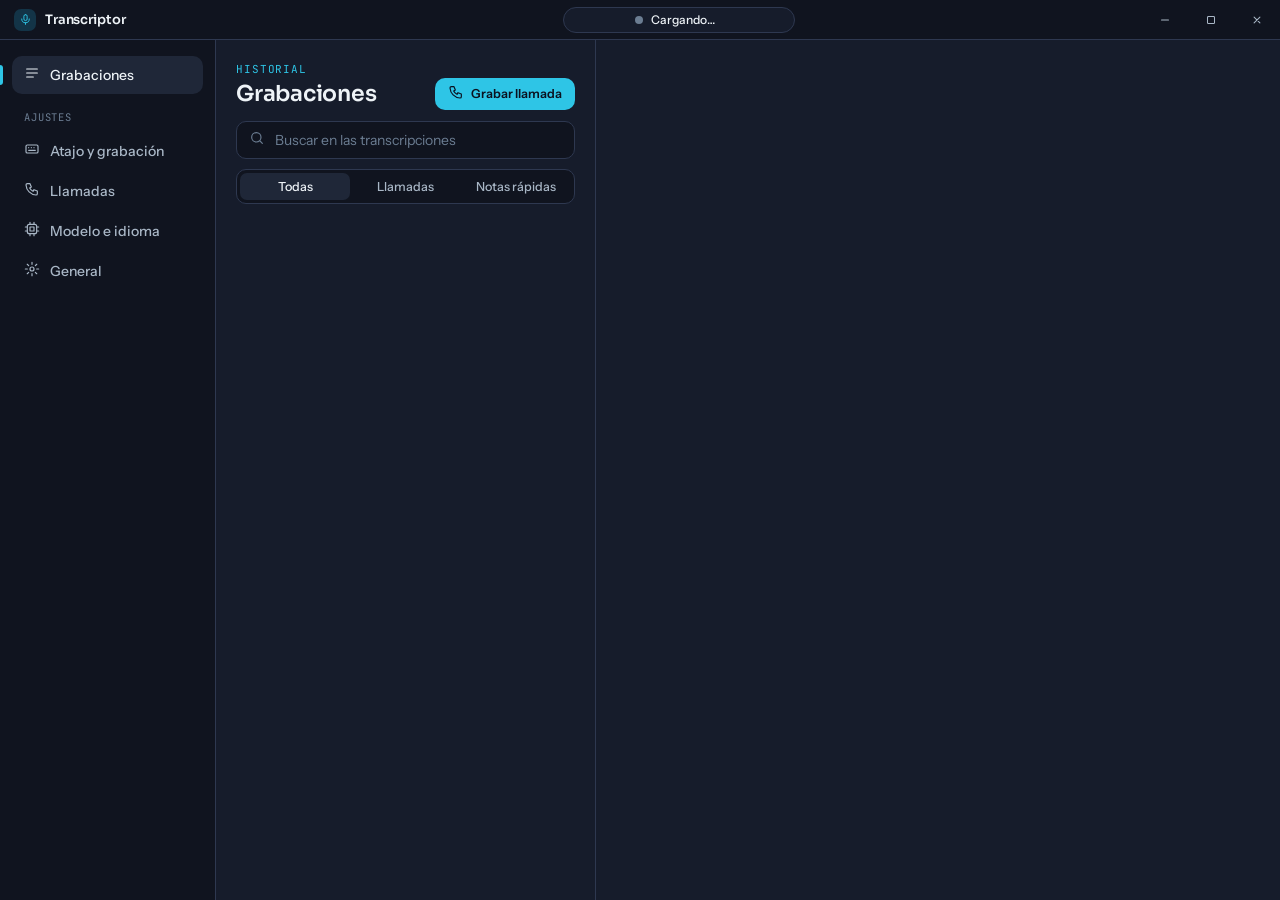
<file: calltx/ui/web/index.html>
<!doctype html>
<html lang="es">
<head>
  <meta charset="utf-8">
  <meta name="viewport" content="width=device-width, initial-scale=1">
  <title>Transcriptor</title>
  <link rel="stylesheet" href="tokens.css">
  <link rel="stylesheet" href="app.css">
</head>
<body>
<header class="titlebar" id="titlebar">
  <div class="tb-brand"><span class="mark" data-icon="mic"></span>Transcriptor</div>
  <div class="tb-mid"><div class="tb-status" aria-live="polite"><span class="dot" id="state-dot"></span><span id="state-text">Cargando…</span><span class="tb-timer" id="state-timer"></span><span class="tb-keys" id="state-keys"></span></div></div>
  <div class="tb-ctl">
    <button class="tb-btn" id="tb-min" aria-label="Minimizar" title="Minimizar"><svg class="i" viewBox="0 0 24 24" aria-hidden="true"><path d="M6 12h12"/></svg></button>
    <button class="tb-btn" id="tb-max" aria-label="Maximizar" title="Maximizar"><svg class="i" viewBox="0 0 24 24" aria-hidden="true"><rect x="6" y="6" width="12" height="12" rx="1.5"/></svg></button>
    <button class="tb-btn close" id="tb-close" aria-label="Cerrar" title="Cerrar"><svg class="i" viewBox="0 0 24 24" aria-hidden="true"><path d="M7 7l10 10M17 7 7 17"/></svg></button>
  </div>
</header>
<div class="app">
  <aside class="side" aria-label="Navegación">
    <button class="nav" data-view="recordings" aria-current="page"><span data-icon="list"></span>Grabaciones<span class="count" id="count"></span></button>
    <div class="group">Ajustes</div>
    <button class="nav" data-view="hotkey"><span data-icon="keyboard"></span>Atajo y grabación</button>
    <button class="nav" data-view="calls"><span data-icon="phone"></span>Llamadas</button>
    <button class="nav" data-view="model"><span data-icon="chip"></span>Modelo e idioma</button>
    <button class="nav" data-view="general"><span data-icon="gear"></span>General</button>
    <div class="upd-note" id="upd-note" hidden>
      <div class="upd-title" id="upd-note-title">Versión nueva disponible</div>
      <div class="upd-sub" id="upd-note-sub"></div>
      <button class="btn primary sm" id="upd-note-btn">Actualizar</button>
    </div>
  </aside>

  <!-- Grabaciones -->
  <main class="view on" id="view-recordings">
    <section class="list" aria-label="Lista de grabaciones">
      <div class="head">
        <div class="eyebrow">Historial</div>
        <div class="head-row"><h1>Grabaciones</h1>
          <button class="btn primary sm" id="call-btn" title="Graba tu micrófono y todo lo que suena en el equipo"><span data-icon="phone"></span><span id="call-btn-text">Grabar llamada</span></button></div>
        <label class="search"><span data-icon="search"></span><span class="sr">Buscar</span>
          <input id="q" type="search" placeholder="Buscar en las transcripciones" autocomplete="off"></label>
        <div class="seg" role="group" aria-label="Filtrar">
          <button data-kind="all" aria-pressed="true">Todas</button>
          <button data-kind="call" aria-pressed="false">Llamadas</button>
          <button data-kind="note" aria-pressed="false">Notas rápidas</button>
        </div>
      </div>
      <div class="items" id="items" role="listbox" aria-label="Grabaciones"></div>
    </section>
    <section class="detail" id="detail" aria-live="off"></section>
  </main>

  <!-- Atajo y grabación -->
  <main class="view" id="view-hotkey"><div class="settings"><div class="wrap">
    <div class="eyebrow">Ajustes</div><h1>Atajo y grabación</h1>
    <div class="card"><div class="ch">Atajo</div>
      <div class="set"><div class="l"><b>Empezar / parar nota rápida</b><span>Funciona desde cualquier app. Si se está grabando una llamada, la detiene.</span><span class="err" id="hotkey-err" role="alert"></span></div>
        <div class="keyfield" id="keyfield"></div></div>
    </div>
    <div class="card"><div class="ch">Al terminar una nota rápida</div>
      <div class="set"><div class="l"><b>Copiar al portapapeles</b><span>Solo lo que dijiste, listo para pegar. Las llamadas se guardan sin copiar.</span></div><button class="switch" role="switch" data-setting="copy_on_stop" aria-label="Copiar al portapapeles"></button></div>
      <div class="set"><div class="l"><b>Mostrar indicador de grabación</b><span>Píldora pequeña abajo en el centro de la pantalla.</span></div><button class="switch" role="switch" data-setting="show_indicator" aria-label="Mostrar indicador"></button></div>
    </div>
  </div></div></main>

  <!-- Llamadas -->
  <main class="view" id="view-calls"><div class="settings"><div class="wrap">
    <div class="eyebrow">Ajustes</div><h1>Llamadas</h1>
    <div class="card"><div class="ch">Detección automática</div>
      <div class="set"><div class="l"><b>Grabar llamadas automáticamente</b><span>Empieza cuando una llamada usa el micrófono y para al colgar.</span></div><button class="switch" role="switch" data-setting="auto_mode" aria-label="Grabar llamadas automáticamente"></button></div>
      <div class="set"><div class="l"><b>Microsoft Teams</b><span>App de escritorio. Graba lo que suena en la salida que usa Teams (por ejemplo, tus auriculares).</span></div><button class="switch" role="switch" data-setting="detect_teams" aria-label="Detectar Teams"></button></div>
      <div class="set"><div class="l"><b>Zoom</b><span>App de escritorio.</span></div><button class="switch" role="switch" data-setting="detect_zoom" aria-label="Detectar Zoom"></button></div>
      <div class="set"><div class="l"><b>WhatsApp</b><span>Cuenta como llamada tras 30 s seguidos de micrófono, para no grabar notas de voz cortas (los primeros 30 s no se transcriben).</span></div><button class="switch" role="switch" data-setting="detect_whatsapp" aria-label="Detectar WhatsApp"></button></div>
      <div class="set"><div class="l"><b>Slack</b><span>Huddles y llamadas.</span></div><button class="switch" role="switch" data-setting="detect_slack" aria-label="Detectar Slack"></button></div>
      <div class="set"><div class="l"><b>Discord</b><span>Desactivado por defecto: también se usa fuera de llamadas de trabajo.</span></div><button class="switch" role="switch" data-setting="detect_discord" aria-label="Detectar Discord"></button></div>
      <div class="set"><div class="l"><b>Llamadas en el navegador</b><span>Firefox, Chrome, Brave, Edge, Opera y Vivaldi: cualquier web que use el micrófono (Meet, Teams, Zoom, WhatsApp Web…).</span></div><button class="switch" role="switch" data-setting="detect_browsers" aria-label="Detectar llamadas en el navegador"></button></div>
    </div>
    <div class="card"><div class="ch">Etiquetas</div>
      <div class="set"><div class="l"><b>Tu voz</b><span>Micrófono.</span><span class="err" data-err="label_me"></span></div><input class="text" data-text="label_me" aria-label="Etiqueta de tu voz"></div>
      <div class="set"><div class="l"><b>Los demás</b><span>Audio de la llamada.</span><span class="err" data-err="label_others"></span></div><input class="text" data-text="label_others" aria-label="Etiqueta de los demás"></div>
    </div>
  </div></div></main>

  <!-- Modelo -->
  <main class="view" id="view-model"><div class="settings"><div class="wrap">
    <div class="eyebrow">Ajustes</div><h1>Modelo e idioma</h1>
    <div class="card"><div class="ch">Transcripción local</div>
      <div class="set"><div class="l"><b>Modelo</b><span>Más grande = más preciso y más lento.</span><span class="err" data-err="model"></span></div>
        <select class="select" data-select="model" aria-label="Modelo">
          <option value="large-v3-turbo">large-v3-turbo (recomendado)</option>
          <option value="large-v3">large-v3</option>
          <option value="medium">medium</option>
          <option value="small">small</option>
        </select></div>
      <div class="set"><div class="l"><b>Idioma de las llamadas</b><span class="err" data-err="language"></span></div>
        <select class="select" data-select="language" aria-label="Idioma">
          <option value="es">Español</option>
          <option value="en">Inglés</option>
        </select></div>
      <div class="set"><div class="l"><b>Liberar memoria tras</b><span>Sin grabar durante este tiempo, el modelo sale de la memoria. Al volver a grabar tarda unos segundos en cargar.</span><span class="err" data-err="release_after_min"></span></div>
        <select class="select" data-select="release_after_min" aria-label="Liberar memoria tras">
          <option value="0">Nunca</option>
          <option value="2">2 min</option>
          <option value="10">10 min</option>
          <option value="30">30 min</option>
        </select></div>
      <div class="set"><div class="l"><b>Procesador</b><span id="device">—</span></div></div>
    </div>
  </div></div></main>

  <!-- General -->
  <main class="view" id="view-general"><div class="settings"><div class="wrap">
    <div class="eyebrow">Ajustes</div><h1>General</h1>
    <div class="card"><div class="ch">Inicio</div>
      <div class="set"><div class="l"><b>Iniciar con Windows</b><span>Arranca minimizado junto al reloj.</span><span class="err" data-err="autostart"></span></div><button class="switch" role="switch" data-setting="autostart" aria-label="Iniciar con Windows"></button></div>
    </div>
    <div class="card"><div class="ch">Grabaciones</div>
      <div class="set"><div class="l"><b>Carpeta</b><span class="path" id="folder"></span><span class="err" data-err="output_dir"></span></div>
        <button class="btn" id="open-folder">Abrir</button><button class="btn" id="choose-folder">Cambiar…</button></div>
    </div>
    <div class="card"><div class="ch">Actualizaciones</div>
      <div class="set"><div class="l"><b>Versión de la app</b><span id="upd-text">Solo en la versión instalada</span><span class="err" data-err="update"></span></div>
        <button class="btn" id="upd-check">Buscar actualizaciones</button><button class="btn primary" id="upd-install" hidden>Actualizar</button></div>
    </div>
    <div class="card"><div class="ch">Acerca de</div>
      <div class="set"><div class="l"><b>Transcriptor de llamadas</b><span id="version"></span></div></div>
    </div>
  </div></div></main>
</div>

<div class="toast" id="toast" role="status" aria-live="polite"></div>
<script src="icons.js"></script>
<script src="app.js"></script>
</body>
</html>
</file>
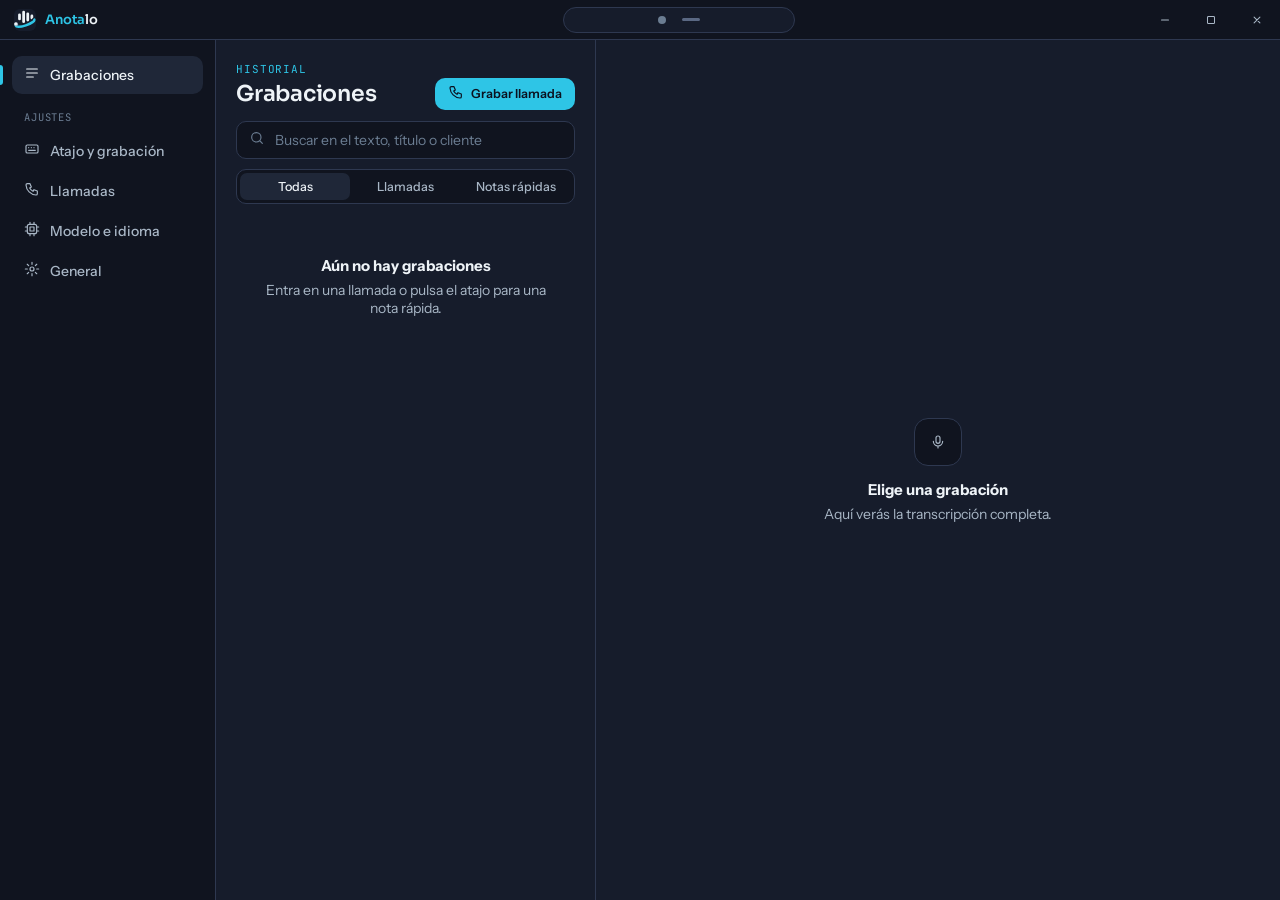
<file: crates/anotalo/web/index.html>
<!doctype html>
<html lang="es">
<head>
  <meta charset="utf-8">
  <meta name="viewport" content="width=device-width, initial-scale=1">
  <title>Anotalo</title>
  <link rel="stylesheet" href="tokens.css">
  <link rel="stylesheet" href="app.css">
</head>
<body>
<header class="titlebar" id="titlebar">
  <div class="tb-brand"><img class="brand-icon" src="icono.svg" alt="" width="22" height="22"><span class="wordmark" aria-label="Anotalo"><span class="acc">Anota</span>lo</span></div>
  <div class="tb-mid"><div class="tb-status" aria-live="polite"><span class="dot" id="state-dot"></span><span id="state-text">Cargando…</span><span class="tb-timer" id="state-timer"></span><span class="tb-keys" id="state-keys"></span></div></div>
  <div class="tb-ctl">
    <button class="tb-btn" id="tb-min" aria-label="Minimizar" title="Minimizar"><svg class="i" viewBox="0 0 24 24" aria-hidden="true"><path d="M6 12h12"/></svg></button>
    <button class="tb-btn" id="tb-max" aria-label="Maximizar" title="Maximizar"><svg class="i" viewBox="0 0 24 24" aria-hidden="true"><rect x="6" y="6" width="12" height="12" rx="1.5"/></svg></button>
    <button class="tb-btn close" id="tb-close" aria-label="Cerrar" title="Cerrar"><svg class="i" viewBox="0 0 24 24" aria-hidden="true"><path d="M7 7l10 10M17 7 7 17"/></svg></button>
  </div>
</header>
<div class="app">
  <aside class="side" aria-label="Navegación">
    <button class="nav" data-view="recordings" aria-current="page"><span data-icon="list"></span>Grabaciones<span class="count" id="count"></span></button>
    <div class="group">Ajustes</div>
    <button class="nav" data-view="hotkey"><span data-icon="keyboard"></span>Atajo y grabación</button>
    <button class="nav" data-view="calls"><span data-icon="phone"></span>Llamadas</button>
    <button class="nav" data-view="model"><span data-icon="chip"></span>Modelo e idioma</button>
    <button class="nav" data-view="general"><span data-icon="gear"></span>General</button>
    <div class="upd-note" id="upd-note" hidden>
      <div class="upd-title" id="upd-note-title">Versión nueva disponible</div>
      <div class="upd-sub" id="upd-note-sub"></div>
      <button class="btn primary sm" id="upd-note-btn">Actualizar</button>
    </div>
  </aside>

  <!-- Grabaciones -->
  <main class="view on" id="view-recordings">
    <section class="list" aria-label="Lista de grabaciones">
      <div class="head">
        <div class="eyebrow">Historial</div>
        <div class="head-row"><h1>Grabaciones</h1>
          <button class="btn primary sm" id="call-btn" title="Graba tu micrófono y todo lo que suena en el equipo"><span data-icon="phone"></span><span id="call-btn-text">Grabar llamada</span></button></div>
        <label class="search"><span data-icon="search"></span><span class="sr">Buscar</span>
          <input id="q" type="search" placeholder="Buscar en el texto, título o cliente" autocomplete="off"></label>
        <div class="seg" role="group" aria-label="Filtrar">
          <button data-kind="all" aria-pressed="true">Todas</button>
          <button data-kind="call" aria-pressed="false">Llamadas</button>
          <button data-kind="note" aria-pressed="false">Notas rápidas</button>
        </div>
        <div class="clients" id="clients" role="group" aria-label="Filtrar por cliente" hidden></div>
      </div>
      <div class="items" id="items" role="listbox" aria-label="Grabaciones"></div>
    </section>
    <section class="detail" id="detail" aria-live="off"></section>
  </main>

  <!-- Atajo y grabación -->
  <main class="view" id="view-hotkey"><div class="settings"><div class="wrap">
    <div class="eyebrow">Ajustes</div><h1>Atajo y grabación</h1>
    <div class="card"><div class="ch">Atajos</div>
      <div class="set"><div class="l"><b>Empezar / parar nota rápida</b><span>Funciona desde cualquier app. Si se está grabando una llamada, la detiene.</span><span class="err" id="hotkey-err" role="alert"></span></div>
        <div class="keyfield" id="keyfield"></div></div>
      <div class="set"><div class="l"><b>Atajo de marca</b><span>Durante una llamada, deja una marca en ese momento de la transcripción.</span><span class="err" id="hotkey-mark-err" role="alert"></span></div>
        <div class="keyfield" id="keyfield-mark"></div></div>
    </div>
    <div class="card"><div class="ch">Al terminar una nota rápida</div>
      <div class="set"><div class="l"><b>Copiar al portapapeles</b><span>Solo lo que dijiste, listo para pegar. Las llamadas se guardan sin copiar.</span></div><button class="switch" role="switch" data-setting="copy_on_stop" aria-label="Copiar al portapapeles"></button></div>
      <div class="set"><div class="l"><b>Mostrar indicador de grabación</b><span>Píldora pequeña abajo en el centro de la pantalla.</span></div><button class="switch" role="switch" data-setting="show_indicator" aria-label="Mostrar indicador"></button></div>
    </div>
  </div></div></main>

  <!-- Llamadas -->
  <main class="view" id="view-calls"><div class="settings"><div class="wrap">
    <div class="eyebrow">Ajustes</div><h1>Llamadas</h1>
    <div class="card"><div class="ch">Detección automática</div>
      <div class="set"><div class="l"><b>Grabar llamadas automáticamente</b><span>Empieza cuando una llamada usa el micrófono y para al colgar.</span></div><button class="switch" role="switch" data-setting="auto_mode" aria-label="Grabar llamadas automáticamente"></button></div>
      <div class="set"><div class="l"><b>Microsoft Teams</b><span>App de escritorio. Graba lo que suena en la salida que usa Teams (por ejemplo, tus auriculares).</span></div><button class="switch" role="switch" data-setting="detect_teams" aria-label="Detectar Teams"></button></div>
      <div class="set"><div class="l"><b>Zoom</b><span>App de escritorio.</span></div><button class="switch" role="switch" data-setting="detect_zoom" aria-label="Detectar Zoom"></button></div>
      <div class="set"><div class="l"><b>WhatsApp</b><span>Cuenta como llamada tras 30 s seguidos de micrófono, para no grabar notas de voz cortas (los primeros 30 s no se transcriben).</span></div><button class="switch" role="switch" data-setting="detect_whatsapp" aria-label="Detectar WhatsApp"></button></div>
      <div class="set"><div class="l"><b>Slack</b><span>Huddles y llamadas.</span></div><button class="switch" role="switch" data-setting="detect_slack" aria-label="Detectar Slack"></button></div>
      <div class="set"><div class="l"><b>Discord</b><span>Desactivado por defecto: también se usa fuera de llamadas de trabajo.</span></div><button class="switch" role="switch" data-setting="detect_discord" aria-label="Detectar Discord"></button></div>
      <div class="set"><div class="l"><b>Llamadas en el navegador</b><span>Firefox, Chrome, Brave, Edge, Opera y Vivaldi: cualquier web que use el micrófono (Meet, Teams, Zoom, WhatsApp Web…).</span></div><button class="switch" role="switch" data-setting="detect_browsers" aria-label="Detectar llamadas en el navegador"></button></div>
    </div>
    <div class="card"><div class="ch">Etiquetas</div>
      <div class="set"><div class="l"><b>Tu voz</b><span>Micrófono.</span><span class="err" data-err="label_me"></span></div><input class="text" data-text="label_me" aria-label="Etiqueta de tu voz"></div>
      <div class="set"><div class="l"><b>Los demás</b><span>Audio de la llamada.</span><span class="err" data-err="label_others"></span></div><input class="text" data-text="label_others" aria-label="Etiqueta de los demás"></div>
    </div>
    <div class="card"><div class="ch">Voces guardadas</div>
      <p class="cnote">Cuando le pones nombre a una persona en una llamada, su voz se guarda solo en este equipo y las siguientes llamadas la reconocen.</p>
      <div id="voices"></div>
    </div>
  </div></div></main>

  <!-- Modelo -->
  <main class="view" id="view-model"><div class="settings"><div class="wrap">
    <div class="eyebrow">Ajustes</div><h1>Modelo e idioma</h1>
    <div class="card"><div class="ch">Transcripción local</div>
      <div class="set"><div class="l"><b>Modelo</b><span>Más grande = más preciso y más lento.</span><span class="err" data-err="model"></span></div>
        <select class="select" data-select="model" aria-label="Modelo">
          <option value="large-v3-turbo">large-v3-turbo (recomendado)</option>
          <option value="large-v3">large-v3</option>
          <option value="medium">medium</option>
          <option value="small">small</option>
        </select></div>
      <div class="set"><div class="l"><b>Idioma de las llamadas</b><span class="err" data-err="language"></span></div>
        <select class="select" data-select="language" aria-label="Idioma">
          <option value="es">Español</option>
          <option value="en">Inglés</option>
        </select></div>
      <div class="set"><div class="l"><b>Liberar memoria tras</b><span>Sin grabar durante este tiempo, el modelo sale de la memoria. Al volver a grabar tarda unos segundos en cargar.</span><span class="err" data-err="release_after_min"></span></div>
        <select class="select" data-select="release_after_min" aria-label="Liberar memoria tras">
          <option value="0">Nunca</option>
          <option value="2">2 min</option>
          <option value="10">10 min</option>
          <option value="30">30 min</option>
        </select></div>
      <div class="set"><div class="l"><b>Procesador</b><span id="device">—</span></div></div>
    </div>
  </div></div></main>

  <!-- General -->
  <main class="view" id="view-general"><div class="settings"><div class="wrap">
    <div class="eyebrow">Ajustes</div><h1>General</h1>
    <div class="card"><div class="ch">Inicio</div>
      <div class="set"><div class="l"><b>Iniciar con Windows</b><span>Arranca minimizado junto al reloj.</span><span class="err" data-err="autostart"></span></div><button class="switch" role="switch" data-setting="autostart" aria-label="Iniciar con Windows"></button></div>
    </div>
    <div class="card"><div class="ch">Grabaciones</div>
      <div class="set"><div class="l"><b>Carpeta</b><span class="path" id="folder"></span><span class="err" data-err="output_dir"></span></div>
        <button class="btn" id="open-folder">Abrir</button><button class="btn" id="choose-folder">Cambiar…</button></div>
    </div>
    <div class="card"><div class="ch">Actualizaciones</div>
      <div class="set"><div class="l"><b>Versión de la app</b><span id="upd-text">Solo en la versión instalada</span><span class="err" data-err="update"></span></div>
        <button class="btn" id="upd-check">Buscar actualizaciones</button><button class="btn primary" id="upd-install" hidden>Actualizar</button></div>
      <div class="set"><div class="l"><b>Buscar actualizaciones automáticamente</b><span>Al abrir la app y cada 6 horas.</span><span class="err" data-err="auto_update_check"></span></div><button class="switch" role="switch" data-setting="auto_update_check" aria-label="Buscar actualizaciones automáticamente"></button></div>
    </div>
    <div class="card"><div class="ch">Claude Code</div>
      <div class="set"><div class="l"><b>Conectar con Claude Code</b><span>Claude Code podrá leer tus llamadas cuando se lo pidas (solo lectura).</span><span class="err" data-err="claude" role="alert"></span></div>
        <button class="btn" id="claude-connect">Conectar</button></div>
      <div class="cmd" id="claude-cmd" hidden><code id="claude-cmd-text"></code><button class="btn sm" id="claude-cmd-copy">Copiar</button></div>
      <div class="set stack"><div class="l"><b id="claude-instruction-label">Instrucción para «Copiar para Claude»</b><span class="err" data-err="claude_instruction"></span></div>
        <textarea class="area" id="claude-instruction" rows="3" maxlength="2000" spellcheck="false" aria-labelledby="claude-instruction-label" placeholder="Saca los acuerdos, tareas y pendientes de esta llamada y propón cómo ejecutarlos"></textarea></div>
    </div>
    <div class="card"><div class="ch">Acerca de</div>
      <div class="set"><div class="l"><b>Anotalo</b><span id="version"></span></div></div>
    </div>
    <div class="diag">
      <button class="link" id="copy-diag"><span data-icon="copy"></span>Copiar diagnóstico</button>
      <span>Versión, ajustes, audio y registro, para enviarlo si algo falla. Sin transcripciones.</span>
    </div>
  </div></div></main>
</div>

<dialog class="dlg" id="dlg" aria-labelledby="dlg-title"></dialog>
<div class="toast" id="toast" role="status" aria-live="polite"></div>
<script src="bridge.js"></script>
<script src="icons.js"></script>
<script src="app.js"></script>
</body>
</html>
</file>
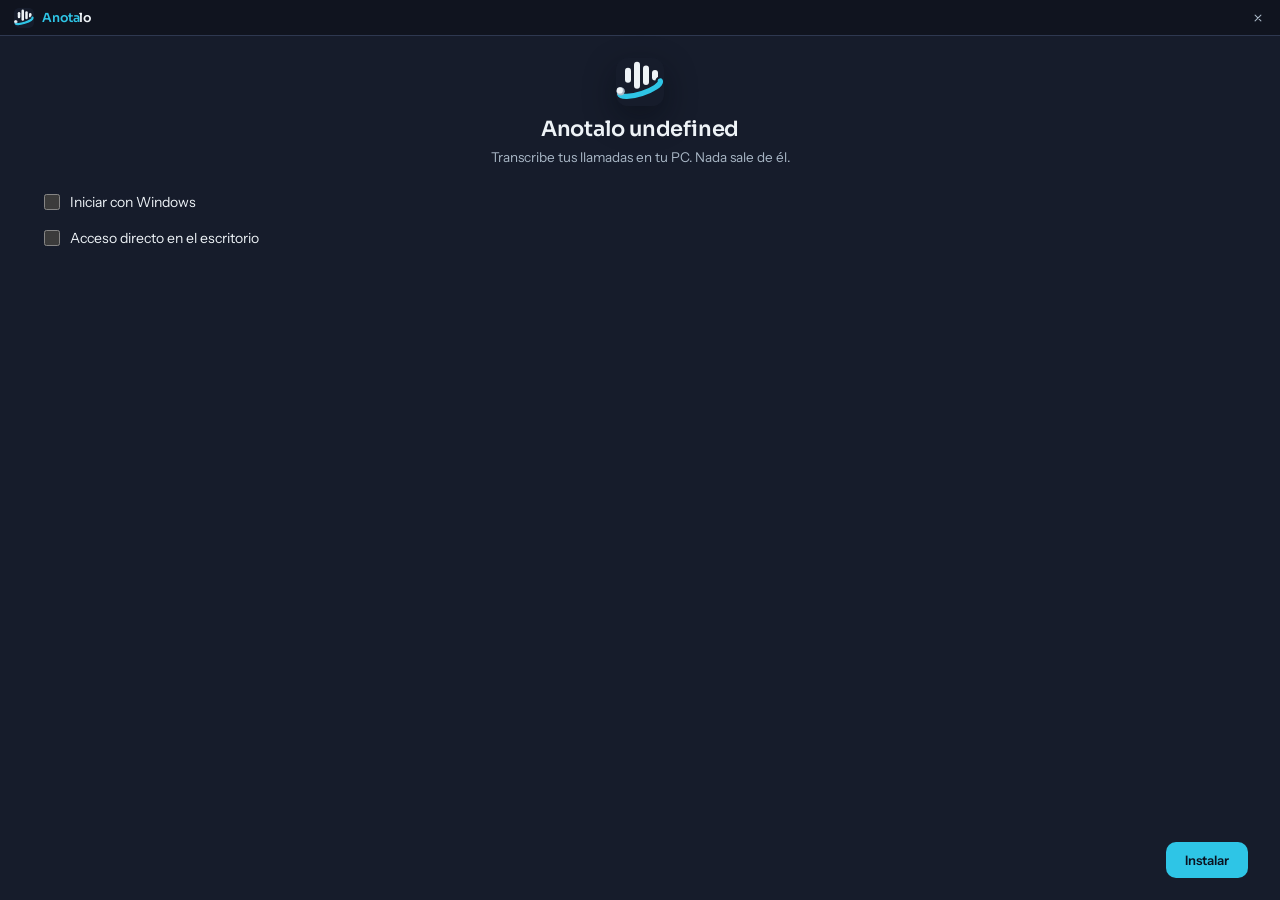
<file: crates/anotalo/web/setup.html>
<!doctype html>
<html lang="es">
<head>
  <meta charset="utf-8">
  <meta name="viewport" content="width=device-width, initial-scale=1">
  <title>Anotalo</title>
  <link rel="stylesheet" href="tokens.css">
  <link rel="stylesheet" href="setup.css">
</head>
<body>
<header class="bar">
  <div class="brand"><img src="icono.svg" alt="" width="20" height="20"><span class="wordmark" aria-label="Anotalo"><span class="acc">Anota</span>lo</span></div>
  <button class="close" id="close" aria-label="Cerrar" title="Cerrar"><svg viewBox="0 0 24 24" aria-hidden="true"><path d="M7 7l10 10M17 7 7 17"/></svg></button>
</header>

<main class="pane" id="install" hidden>
  <div class="hero">
    <img class="logo" src="icono.svg" alt="" width="48" height="48">
    <h1 id="i-title">Anotalo</h1>
    <p class="sub">Transcribe tus llamadas en tu PC. Nada sale de él.</p>
  </div>
  <div class="opts">
    <label class="opt"><input type="checkbox" id="opt-autostart"><span>Iniciar con Windows</span></label>
    <label class="opt"><input type="checkbox" id="opt-desktop"><span>Acceso directo en el escritorio</span></label>
  </div>
  <div class="notes">
    <p class="note" id="note-transcriptor" hidden>Sustituye a Transcriptor. Tus grabaciones y ajustes se conservan.</p>
    <p class="note" id="note-running" hidden>Anotalo se cerrará para actualizarse; si está grabando, la grabación se guarda antes.</p>
  </div>
  <div class="foot">
    <div class="progress" id="i-progress" hidden><div class="track"><div class="fill" id="i-fill"></div></div><span id="i-progress-text">Instalando…</span></div>
    <p class="err" id="i-error" role="alert" hidden></p>
    <div class="buttons"><button class="btn primary" id="i-go">Instalar</button></div>
  </div>
</main>

<main class="pane" id="uninstall" hidden>
  <div class="hero">
    <img class="logo" src="icono.svg" alt="" width="48" height="48">
    <h1>Desinstalar Anotalo</h1>
    <p class="sub" id="u-text"></p>
  </div>
  <div class="opts" id="u-opts">
    <label class="opt"><input type="checkbox" id="opt-purge"><span>Borrar también los ajustes y los modelos descargados</span></label>
  </div>
  <div class="foot">
    <div class="progress" id="u-progress" hidden><div class="track"><div class="fill indeterminate"></div></div><span>Desinstalando…</span></div>
    <p class="err" id="u-error" role="alert" hidden></p>
    <p class="done" id="u-done" role="status" hidden>Anotalo se ha desinstalado.</p>
    <div class="buttons">
      <button class="btn" id="u-cancel">Cancelar</button>
      <button class="btn primary" id="u-go">Desinstalar</button>
      <button class="btn primary" id="u-close" hidden>Cerrar</button>
    </div>
  </div>
</main>

<script src="bridge.js"></script>
<script src="setup.js"></script>
</body>
</html>
</file>
<file: calltx/ui/web/tokens.css>
/* Tema Noche de la app. Fuentes locales, sin red. */
@font-face { font-family: "Sora"; src: url("fonts/Sora.ttf") format("truetype"); font-weight: 100 800; font-display: swap; }
@font-face { font-family: "Instrument Sans"; src: url("fonts/InstrumentSans.ttf") format("truetype"); font-weight: 400 700; font-display: swap; }
@font-face { font-family: "JetBrains Mono"; src: url("fonts/JetBrainsMono.ttf") format("truetype"); font-weight: 100 800; font-display: swap; }

:root {
  color-scheme: dark;
  --surface: #161C2B;
  --surface-raised: #1F2738;
  --surface-sunken: #10141F;
  --line: #2E3850;
  --line-strong: #5A6883;
  --ink: #EEF3F7;
  --ink-muted: #A9B7C6;
  --orbita: #2EC5E6;
  --on-orbita: #0B1220;
  --orbita-soft: #133447;
  --acero-oscuro: #6B7D92;
  --exito: #3DDC97;
  --error: #FF7A7A;
  --focus-ring: var(--orbita);
  --shadow-raised: 0 12px 32px rgba(5,8,15,0.45);
  --shadow-glow: 0 0 0 1px rgba(46,197,230,0.35), 0 8px 28px rgba(46,197,230,0.18);
  --radius-sm: 6px;
  --radius-md: 10px;
  --radius-lg: 18px;
  --radius-pill: 999px;
  --duration-fast: 150ms;
  --duration-base: 250ms;
  --duration-exit: 180ms;
  --duration-quick: 120ms;
  --duration-view: 200ms;
  --rise: 6px;
  --stagger-step: 35ms;
  --ease-out: cubic-bezier(0.22, 1, 0.36, 1);
  --ease-in: cubic-bezier(0.55, 0, 1, 0.45);
  --font-display: "Sora", "Segoe UI", system-ui, sans-serif;
  --font-sans: "Instrument Sans", "Segoe UI", system-ui, sans-serif;
  --font-mono: "JetBrains Mono", ui-monospace, Consolas, monospace;
}
</file>
<file: calltx/ui/web/app.css>
* { box-sizing: border-box; }
[hidden] { display: none !important; }
html, body { margin: 0; height: 100%; background: var(--surface); color: var(--ink); font-family: var(--font-sans); font-size: 14px; -webkit-font-smoothing: antialiased; }
button, input, select { font: inherit; color: inherit; }
button { cursor: pointer; }
:focus-visible { outline: 2px solid var(--focus-ring); outline-offset: 2px; }
svg.i { width: 16px; height: 16px; stroke: currentColor; fill: none; stroke-width: 1.75; stroke-linecap: round; stroke-linejoin: round; flex: none; }
.sr { position: absolute; width: 1px; height: 1px; overflow: hidden; clip: rect(0 0 0 0); }

/* La ventana nunca se desplaza: cada lista y sección tiene su propio scroll. Sin esto, la
   animación de entrada (sube 6 px) desborda un instante y aparece la barra de scroll. */
html, body { overflow: hidden; }
.app { display: flex; height: calc(100vh - 40px); overflow: hidden; }

/* barra superior propia */
.titlebar { app-region: drag; height: 40px; display: flex; align-items: center; background: var(--surface-sunken); border-bottom: 1px solid var(--line); user-select: none; position: relative; z-index: 5; }
.tb-brand { display: flex; align-items: center; gap: 9px; padding: 0 14px; font-family: var(--font-display); font-weight: 600; font-size: 13px; letter-spacing: -0.01em; width: 216px; }
.tb-brand .mark { width: 22px; height: 22px; border-radius: 7px; }
.tb-brand .mark svg.i { width: 13px; height: 13px; }
.tb-mid { flex: 1; display: flex; justify-content: center; }
.tb-status { display: flex; align-items: center; gap: 8px; height: 26px; padding: 0 12px; border-radius: var(--radius-pill); background: var(--surface); border: 1px solid var(--line); color: var(--ink-muted); font-size: 12px; white-space: nowrap; min-width: 232px; justify-content: center; }
.tb-status #state-text { color: var(--ink); font-weight: 500; }
.tb-timer { font-family: var(--font-mono); font-size: 11px; color: var(--error); }
.tb-timer:empty { display: none; }
.tb-keys { display: flex; gap: 3px; } .tb-keys kbd { font-size: 10px; padding: 0 5px; min-width: 18px; }
.tb-ctl { display: flex; height: 100%; app-region: no-drag; }
.tb-btn { width: 46px; height: 100%; border: 0; background: none; color: var(--ink-muted); display: grid; place-items: center; transition: background var(--duration-fast), color var(--duration-fast); }
.tb-btn svg.i { width: 14px; height: 14px; }
.tb-btn:hover { background: var(--surface-raised); color: var(--ink); }
.tb-btn.close:hover { background: #C42B1C; color: #fff; }
.tb-btn:focus-visible { outline-offset: -2px; }
.dot.preparing { background: var(--line-strong); animation: pulse 1.6s var(--ease-out) infinite; }
/* asas invisibles para redimensionar desde los bordes */

/* barra lateral */
.side { width: 216px; flex: none; background: var(--surface-sunken); border-right: 1px solid var(--line); display: flex; flex-direction: column; gap: 2px; padding: 16px 12px 12px; position: relative; }
.upd-note { margin-top: auto; padding: 12px; border-radius: var(--radius-md); background: var(--surface-raised); border: 1px solid var(--line); display: grid; gap: 6px; animation: rise-in var(--duration-view) var(--ease-out); }
.upd-note[hidden] { display: none; }
.upd-title { font-size: 12.5px; font-weight: 600; }
.upd-sub { font-size: 12px; color: var(--ink-muted); }
.upd-sub:empty { display: none; }
.upd-note .btn { justify-self: start; }
.nav-marker { position: absolute; left: 0; top: 0; width: 3px; height: 20px; border-radius: 0 3px 3px 0; background: var(--orbita); transition: transform var(--duration-base) var(--ease-out); pointer-events: none; }
.nav-marker.instant { transition: none; }
.brand { display: flex; align-items: center; gap: 10px; margin: 0 8px 24px; font-family: var(--font-display); font-weight: 600; font-size: 16px; letter-spacing: -0.01em; }
.mark { width: 28px; height: 28px; border-radius: 9px; background: var(--orbita-soft); color: var(--orbita); display: grid; place-items: center; }
.group { font-family: var(--font-mono); font-size: 10.5px; letter-spacing: .08em; text-transform: uppercase; color: var(--acero-oscuro); margin: 14px 12px 6px; }
.nav { display: flex; align-items: center; gap: 10px; height: 38px; padding: 0 12px; border: 0; border-radius: var(--radius-md); background: none; color: var(--ink-muted); font-weight: 500; text-align: left; position: relative; transition: background var(--duration-fast), color var(--duration-fast); }
.nav:hover { color: var(--ink); background: rgba(31,39,56,.6); }
.nav[aria-current="page"] { background: var(--surface-raised); color: var(--ink); }
.nav .count { margin-left: auto; font-family: var(--font-mono); font-size: 11px; color: var(--acero-oscuro); }
.status { margin-top: auto; padding: 12px; border-radius: 12px; background: var(--surface); border: 1px solid var(--line); }
.status .row { display: flex; align-items: center; gap: 8px; font-size: 13px; font-weight: 600; }
.status .sub { margin-top: 8px; font-size: 12px; color: var(--ink-muted); display: flex; gap: 4px; align-items: center; flex-wrap: wrap; }
.dot { width: 8px; height: 8px; border-radius: 50%; background: var(--acero-oscuro); transition: background var(--duration-base) var(--ease-out), box-shadow var(--duration-base) var(--ease-out); }
.dot.armed { background: var(--orbita); box-shadow: 0 0 0 4px rgba(46,197,230,.16); }
.dot.recording { background: var(--error); box-shadow: 0 0 0 4px rgba(255,122,122,.18); animation: pulse 1.6s var(--ease-out) infinite; }
@keyframes pulse { 50% { box-shadow: 0 0 0 7px rgba(255,122,122,0); } }
kbd { font-family: var(--font-mono); font-size: 11px; min-width: 22px; text-align: center; padding: 2px 6px; border: 1px solid var(--line-strong); border-bottom-width: 2px; border-radius: 6px; background: var(--surface-raised); color: var(--ink); }

/* vistas */
.view { flex: 1; display: none; min-width: 0; }
.view.on { display: flex; animation: rise-in var(--duration-view) var(--ease-out); }
@keyframes rise-in { from { opacity: 0; transform: translateY(var(--rise)); } }
@keyframes fade-in { from { opacity: 0; } }
.eyebrow { font-family: var(--font-mono); font-size: 11px; letter-spacing: .08em; text-transform: uppercase; color: var(--orbita); }
h1 { font-family: var(--font-display); font-weight: 600; font-size: 22px; letter-spacing: -0.01em; margin: 4px 0 14px; }

/* lista */
.list { width: 380px; flex: none; border-right: 1px solid var(--line); display: flex; flex-direction: column; min-height: 0; }
.list .head { padding: 22px 20px 12px; }
.head-row { display: flex; align-items: center; justify-content: space-between; gap: 12px; }
.head-row .btn { margin: -10px 0 0; }
.btn.sm { height: 32px; padding: 0 12px; font-size: 12.5px; }
.btn.rec { background: var(--error); color: var(--surface); border-color: transparent; }
.btn.rec:hover { filter: brightness(1.06); }
.search { display: flex; align-items: center; gap: 8px; height: 38px; padding: 0 12px; background: var(--surface-sunken); border: 1px solid var(--line); border-radius: var(--radius-md); color: var(--acero-oscuro); }
.search:focus-within { border-color: var(--orbita); }
.search input { flex: 1; border: 0; background: none; outline: none; color: var(--ink); min-width: 0; }
.search input::placeholder { color: var(--acero-oscuro); }
.seg { position: relative; display: flex; margin-top: 10px; padding: 3px; background: var(--surface-sunken); border: 1px solid var(--line); border-radius: var(--radius-md); }
.seg button { flex: 1; padding: 6px 0; border: 0; border-radius: 7px; background: none; color: var(--ink-muted); font-size: 12.5px; font-weight: 500; }
.seg button { position: relative; z-index: 1; transition: color var(--duration-fast); }
.seg button[aria-pressed="true"] { color: var(--ink); }
.seg-thumb { position: absolute; top: 3px; bottom: 3px; left: 0; width: 0; border-radius: 7px; background: var(--surface-raised); transition: transform var(--duration-base) var(--ease-out); }
.seg-thumb.instant { transition: none; }
.items { overflow-y: auto; flex: 1; padding-bottom: 12px; }
.day { font-family: var(--font-mono); font-size: 10.5px; letter-spacing: .08em; text-transform: uppercase; color: var(--acero-oscuro); padding: 12px 20px 6px; }
.item { display: flex; gap: 12px; align-items: flex-start; width: calc(100% - 20px); margin: 0 10px 4px; padding: 12px; border: 1px solid transparent; border-radius: 12px; background: none; text-align: left; transition: background var(--duration-fast); }
.item:hover { background: rgba(31,39,56,.55); }
.item[aria-selected="true"] { background: var(--surface-raised); border-color: var(--line); }
.ico { width: 34px; height: 34px; border-radius: var(--radius-md); background: var(--surface-sunken); border: 1px solid var(--line); color: var(--ink-muted); display: grid; place-items: center; flex: none; }
.item[aria-selected="true"] .ico { background: var(--orbita-soft); border-color: transparent; color: var(--orbita); }
.it { flex: 1; min-width: 0; }
.it .top { display: flex; align-items: center; gap: 8px; font-weight: 600; }
.it .time { margin-left: auto; font-family: var(--font-mono); font-size: 11px; color: var(--acero-oscuro); font-weight: 500; white-space: nowrap; }
.it .snip { margin-top: 3px; font-size: 13px; line-height: 19px; color: var(--ink-muted); display: -webkit-box; -webkit-line-clamp: 2; -webkit-box-orient: vertical; overflow: hidden; }
.chip { font-size: 11px; font-weight: 500; padding: 1px 8px; border-radius: var(--radius-pill); border: 1px solid var(--line-strong); color: var(--ink-muted); }
.chip.live { border-color: rgba(255,122,122,.5); color: var(--error); }

/* detalle */
.detail { flex: 1; display: flex; flex-direction: column; min-width: 0; }
.dhead { padding: 22px 24px 16px; border-bottom: 1px solid var(--line); display: flex; flex-wrap: wrap; align-items: flex-start; gap: 12px 16px; }
.dhead > div:first-child { min-width: 0; }
.dhead h2 { font-family: var(--font-display); font-weight: 600; font-size: 18px; margin: 0; }
.meta { display: flex; flex-wrap: wrap; gap: 4px 14px; white-space: nowrap; margin-top: 6px; font-family: var(--font-mono); font-size: 11.5px; color: var(--acero-oscuro); }
.actions { display: flex; gap: 8px; margin-left: auto; }
.btn { white-space: nowrap; height: 36px; display: inline-flex; align-items: center; gap: 7px; padding: 0 14px; border-radius: var(--radius-md); border: 1px solid var(--line); background: var(--surface-raised); font-size: 13px; font-weight: 600; transition: background var(--duration-fast), border-color var(--duration-fast), transform var(--duration-fast); }
.btn:hover { border-color: var(--line-strong); }
.btn:active { transform: scale(.97); }
.btn.primary { background: var(--orbita); color: var(--on-orbita); border-color: transparent; }
.btn.primary:hover { filter: brightness(1.08); }
.btn.icon { width: 36px; padding: 0; justify-content: center; }
.btn.danger { color: var(--error); }
.btn[disabled] { opacity: .45; cursor: not-allowed; }
.body { flex: 1; overflow-y: auto; padding: 18px 24px 80px; display: flex; flex-direction: column; gap: 14px; }
.line { display: grid; grid-template-columns: 64px 1fr; gap: 12px; line-height: 22px; max-width: 760px; }
.line .ts { font-family: var(--font-mono); font-size: 11.5px; color: var(--acero-oscuro); padding-top: 2px; }
.who { font-size: 12px; font-weight: 600; letter-spacing: .02em; margin-bottom: 2px; display: flex; gap: 6px; align-items: center; }
.who i { width: 6px; height: 6px; border-radius: 2px; display: inline-block; }
.who.me { color: var(--orbita); } .who.me i { background: var(--orbita); }
.who.ot { color: var(--ink); } .who.ot i { border: 1.5px solid var(--ink-muted); }
.txt { color: var(--ink-muted); }
mark { background: rgba(46,197,230,.18); color: var(--ink); border-radius: 3px; padding: 0 2px; }
.line.new { animation: fadein var(--duration-base) var(--ease-out); }
@keyframes fadein { from { opacity: 0; transform: translateY(4px); } }

.empty { flex: 1; display: grid; place-items: center; text-align: center; color: var(--ink-muted); padding: 40px; animation: fade-in var(--duration-view) var(--ease-out); }
.empty .ico { width: 48px; height: 48px; margin: 0 auto 14px; border-radius: 14px; }
.empty b { display: block; color: var(--ink); font-size: 15px; margin-bottom: 6px; }

/* ajustes */
.settings { flex: 1; overflow-y: auto; padding: 24px 32px 40px; }
.settings .wrap { max-width: 720px; }
.card { background: var(--surface-raised); border: 1px solid var(--line); border-radius: 14px; margin-bottom: 14px; }
.card .ch { padding: 14px 18px 4px; font-family: var(--font-mono); font-size: 10.5px; letter-spacing: .08em; text-transform: uppercase; color: var(--acero-oscuro); }
.set { display: flex; align-items: center; gap: 16px; padding: 14px 18px; border-top: 1px solid var(--line); }
.card .ch + .set { border-top: 0; }
.set .l { flex: 1; min-width: 0; }
.set .l b { display: block; font-size: 14px; font-weight: 600; }
.set .l span { font-size: 13px; color: var(--ink-muted); }
.set .err { display: block; color: var(--error); font-size: 12.5px; margin-top: 4px; }
.set .err:not(:empty) { animation: rise-in var(--duration-fast) var(--ease-out); }
.keyfield { display: flex; align-items: center; gap: 6px; height: 40px; padding: 0 6px 0 12px; border-radius: var(--radius-md); border: 1px solid var(--line); background: var(--surface-sunken); }
.keyfield.listening { border-color: transparent; box-shadow: var(--shadow-glow); color: var(--orbita); padding: 0 14px; font-weight: 500; position: relative; }
.keyfield.listening::after { content: ""; position: absolute; inset: -1px; border-radius: inherit; box-shadow: 0 0 0 3px rgba(46,197,230,.22); animation: listen 1.6s ease-in-out infinite; pointer-events: none; }
@keyframes listen { 50% { opacity: 0; } }
.keyfield .edit { width: 30px; height: 30px; border: 0; border-radius: 8px; background: none; color: var(--ink-muted); display: grid; place-items: center; }
.keyfield .edit:hover { color: var(--ink); background: var(--surface-raised); }
.switch { width: 40px; height: 24px; border-radius: var(--radius-pill); border: 0; background: var(--line); position: relative; flex: none; transition: background var(--duration-fast); }
.switch::after { content: ""; position: absolute; top: 3px; left: 3px; width: 18px; height: 18px; border-radius: 50%; background: var(--ink-muted); transition: transform var(--duration-base) var(--ease-out), background var(--duration-fast); }
.switch[aria-checked="true"] { background: var(--orbita); }
.switch[aria-checked="true"]::after { transform: translateX(16px); background: var(--on-orbita); }
.select, .text { height: 36px; padding: 0 12px; border-radius: var(--radius-md); border: 1px solid var(--line); background: var(--surface-sunken); color: var(--ink); }
.text { width: 140px; }
.path { font-family: var(--font-mono); font-size: 12px; color: var(--ink-muted); word-break: break-all; }

/* aviso */
.toast { position: fixed; left: 50%; bottom: 20px; transform: translate(-50%, 12px); opacity: 0; pointer-events: none; display: flex; align-items: center; gap: 12px; padding: 10px 10px 10px 14px; border-radius: 12px; background: var(--surface-raised); border: 1px solid var(--line-strong); box-shadow: var(--shadow-raised); font-size: 13px; transition: opacity var(--duration-exit) var(--ease-in), transform var(--duration-exit) var(--ease-in); }
.toast.on { opacity: 1; transform: translate(-50%, 0); pointer-events: auto; transition: opacity var(--duration-base) var(--ease-out), transform var(--duration-base) var(--ease-out); }
.toast button { border: 0; background: none; color: var(--orbita); font-weight: 600; padding: 4px 6px; border-radius: 6px; }
.toast .ok { color: var(--exito); }

@media (prefers-reduced-motion: reduce) { * { animation: none !important; transition: none !important; } }
</file>
<file: crates/anotalo/web/tokens.css>
/* Tema Noche de la app. Fuentes locales, sin red. */
@font-face { font-family: "Sora"; src: url("fonts/Sora.ttf") format("truetype"); font-weight: 100 800; font-display: swap; }
@font-face { font-family: "Instrument Sans"; src: url("fonts/InstrumentSans.ttf") format("truetype"); font-weight: 400 700; font-display: swap; }
@font-face { font-family: "JetBrains Mono"; src: url("fonts/JetBrainsMono.ttf") format("truetype"); font-weight: 100 800; font-display: swap; }

:root {
  color-scheme: dark;
  --surface: #161C2B;
  --surface-raised: #1F2738;
  --surface-sunken: #10141F;
  --line: #2E3850;
  --line-strong: #5A6883;
  --ink: #EEF3F7;
  --ink-muted: #A9B7C6;
  --orbita: #2EC5E6;
  --on-orbita: #0B1220;
  --orbita-soft: #133447;
  --acero-oscuro: #6B7D92;
  --exito: #3DDC97;
  --error: #FF7A7A;
  --focus-ring: var(--orbita);
  --shadow-raised: 0 12px 32px rgba(5,8,15,0.45);
  --shadow-glow: 0 0 0 1px rgba(46,197,230,0.35), 0 8px 28px rgba(46,197,230,0.18);
  --radius-sm: 6px;
  --radius-md: 10px;
  --radius-lg: 18px;
  --radius-pill: 999px;
  --duration-fast: 150ms;
  --duration-base: 250ms;
  --duration-exit: 180ms;
  --duration-quick: 120ms;
  --duration-view: 200ms;
  --rise: 6px;
  --stagger-step: 35ms;
  --ease-out: cubic-bezier(0.22, 1, 0.36, 1);
  --ease-in: cubic-bezier(0.55, 0, 1, 0.45);
  --font-display: "Sora", "Segoe UI", system-ui, sans-serif;
  --font-sans: "Instrument Sans", "Segoe UI", system-ui, sans-serif;
  --font-mono: "JetBrains Mono", ui-monospace, Consolas, monospace;
}

/* Barras de desplazamiento con los colores de la app, en todas las paginas (ventana e instalador):
   finas, redondeadas y sin flechas; se iluminan al pasar el raton y al arrastrarlas. No usar
   scrollbar-color ni scrollbar-width: con ellas Chromium ignora estas reglas. */
::-webkit-scrollbar { width: 10px; height: 10px; }
::-webkit-scrollbar-track, ::-webkit-scrollbar-corner { background: transparent; }
::-webkit-scrollbar-button { display: none; }
::-webkit-scrollbar-thumb {
  background-color: var(--line);
  background-clip: padding-box;
  border: 3px solid transparent;
  border-radius: 999px;
  min-height: 32px;
}
::-webkit-scrollbar-thumb:hover { background-color: var(--line-strong); }
::-webkit-scrollbar-thumb:active { background-color: var(--orbita); }
</file>
<file: crates/anotalo/web/app.css>
* { box-sizing: border-box; }
[hidden] { display: none !important; }
html, body { margin: 0; height: 100%; background: var(--surface); color: var(--ink); font-family: var(--font-sans); font-size: 14px; -webkit-font-smoothing: antialiased; }
button, input, select { font: inherit; color: inherit; }
button { cursor: pointer; }
:focus-visible { outline: 2px solid var(--focus-ring); outline-offset: 2px; }
svg.i { width: 16px; height: 16px; stroke: currentColor; fill: none; stroke-width: 1.75; stroke-linecap: round; stroke-linejoin: round; flex: none; }
.sr { position: absolute; width: 1px; height: 1px; overflow: hidden; clip: rect(0 0 0 0); }

/* La ventana nunca se desplaza: cada lista y sección tiene su propio scroll. Sin esto, la
   animación de entrada (sube 6 px) desborda un instante y aparece la barra de scroll. */
html, body { overflow: hidden; }
.app { display: flex; height: calc(100vh - 40px); overflow: hidden; }

/* barra superior propia */
.titlebar { app-region: drag; height: 40px; display: flex; align-items: center; background: var(--surface-sunken); border-bottom: 1px solid var(--line); user-select: none; position: relative; z-index: 5; }
.tb-brand { display: flex; align-items: center; gap: 9px; padding: 0 14px; font-family: var(--font-display); font-weight: 600; font-size: 13px; letter-spacing: -0.01em; width: 216px; }
.tb-brand .brand-icon { width: 22px; height: 22px; border-radius: 6px; flex: none; }
.tb-brand .wordmark .acc { color: var(--orbita); }
.tb-mid { flex: 1; display: flex; justify-content: center; }
.tb-status { display: flex; align-items: center; gap: 8px; height: 26px; padding: 0 12px; border-radius: var(--radius-pill); background: var(--surface); border: 1px solid var(--line); color: var(--ink-muted); font-size: 12px; white-space: nowrap; min-width: 232px; justify-content: center; }
.tb-status #state-text { color: var(--ink); font-weight: 500; }
.tb-timer { font-family: var(--font-mono); font-size: 11px; color: var(--error); }
.tb-timer:empty { display: none; }
.tb-keys { display: flex; gap: 3px; } .tb-keys kbd { font-size: 10px; padding: 0 5px; min-width: 18px; }
.tb-ctl { display: flex; height: 100%; app-region: no-drag; }
.tb-btn { width: 46px; height: 100%; border: 0; background: none; color: var(--ink-muted); display: grid; place-items: center; transition: background var(--duration-fast), color var(--duration-fast); }
.tb-btn svg.i { width: 14px; height: 14px; }
.tb-btn:hover { background: var(--surface-raised); color: var(--ink); }
.tb-btn.close:hover { background: #C42B1C; color: #fff; }
.tb-btn:focus-visible { outline-offset: -2px; }
.dot.preparing { background: var(--line-strong); animation: pulse 1.6s var(--ease-out) infinite; }
/* asas invisibles para redimensionar desde los bordes */

/* barra lateral */
.side { width: 216px; flex: none; background: var(--surface-sunken); border-right: 1px solid var(--line); display: flex; flex-direction: column; gap: 2px; padding: 16px 12px 12px; position: relative; }
.upd-note { margin-top: auto; padding: 12px; border-radius: var(--radius-md); background: var(--surface-raised); border: 1px solid var(--line); display: grid; gap: 6px; animation: rise-in var(--duration-view) var(--ease-out); }
.upd-note[hidden] { display: none; }
.upd-title { font-size: 12.5px; font-weight: 600; }
.upd-sub { font-size: 12px; color: var(--ink-muted); }
.upd-sub:empty { display: none; }
.upd-note .btn { justify-self: start; }
.nav-marker { position: absolute; left: 0; top: 0; width: 3px; height: 20px; border-radius: 0 3px 3px 0; background: var(--orbita); transition: transform var(--duration-base) var(--ease-out); pointer-events: none; }
.nav-marker.instant { transition: none; }
.brand { display: flex; align-items: center; gap: 10px; margin: 0 8px 24px; font-family: var(--font-display); font-weight: 600; font-size: 16px; letter-spacing: -0.01em; }
.mark { width: 28px; height: 28px; border-radius: 9px; background: var(--orbita-soft); color: var(--orbita); display: grid; place-items: center; }
.group { font-family: var(--font-mono); font-size: 10.5px; letter-spacing: .08em; text-transform: uppercase; color: var(--acero-oscuro); margin: 14px 12px 6px; }
.nav { display: flex; align-items: center; gap: 10px; height: 38px; padding: 0 12px; border: 0; border-radius: var(--radius-md); background: none; color: var(--ink-muted); font-weight: 500; text-align: left; position: relative; transition: background var(--duration-fast), color var(--duration-fast); }
.nav:hover { color: var(--ink); background: rgba(31,39,56,.6); }
.nav[aria-current="page"] { background: var(--surface-raised); color: var(--ink); }
.nav .count { margin-left: auto; font-family: var(--font-mono); font-size: 11px; color: var(--acero-oscuro); }
.status { margin-top: auto; padding: 12px; border-radius: 12px; background: var(--surface); border: 1px solid var(--line); }
.status .row { display: flex; align-items: center; gap: 8px; font-size: 13px; font-weight: 600; }
.status .sub { margin-top: 8px; font-size: 12px; color: var(--ink-muted); display: flex; gap: 4px; align-items: center; flex-wrap: wrap; }
.dot { width: 8px; height: 8px; border-radius: 50%; background: var(--acero-oscuro); transition: background var(--duration-base) var(--ease-out), box-shadow var(--duration-base) var(--ease-out); }
.dot.armed { background: var(--orbita); box-shadow: 0 0 0 4px rgba(46,197,230,.16); }
.dot.recording { background: var(--error); box-shadow: 0 0 0 4px rgba(255,122,122,.18); animation: pulse 1.6s var(--ease-out) infinite; }
@keyframes pulse { 50% { box-shadow: 0 0 0 7px rgba(255,122,122,0); } }
kbd { font-family: var(--font-mono); font-size: 11px; min-width: 22px; text-align: center; padding: 2px 6px; border: 1px solid var(--line-strong); border-bottom-width: 2px; border-radius: 6px; background: var(--surface-raised); color: var(--ink); }

/* vistas */
.view { flex: 1; display: none; min-width: 0; }
.view.on { display: flex; animation: rise-in var(--duration-view) var(--ease-out); }
@keyframes rise-in { from { opacity: 0; transform: translateY(var(--rise)); } }
@keyframes fade-in { from { opacity: 0; } }
.eyebrow { font-family: var(--font-mono); font-size: 11px; letter-spacing: .08em; text-transform: uppercase; color: var(--orbita); }
h1 { font-family: var(--font-display); font-weight: 600; font-size: 22px; letter-spacing: -0.01em; margin: 4px 0 14px; }

/* lista */
.list { width: 380px; flex: none; border-right: 1px solid var(--line); display: flex; flex-direction: column; min-height: 0; }
.list .head { padding: 22px 20px 12px; }
.head-row { display: flex; align-items: center; justify-content: space-between; gap: 12px; }
.head-row .btn { margin: -10px 0 0; }
.btn.sm { height: 32px; padding: 0 12px; font-size: 12.5px; }
.btn.rec { background: var(--error); color: var(--surface); border-color: transparent; }
.btn.rec:hover { filter: brightness(1.06); }
.search { display: flex; align-items: center; gap: 8px; height: 38px; padding: 0 12px; background: var(--surface-sunken); border: 1px solid var(--line); border-radius: var(--radius-md); color: var(--acero-oscuro); }
.search:focus-within { border-color: var(--orbita); }
.search input { flex: 1; border: 0; background: none; outline: none; color: var(--ink); min-width: 0; }
.search input::placeholder { color: var(--acero-oscuro); }
.seg { position: relative; display: flex; margin-top: 10px; padding: 3px; background: var(--surface-sunken); border: 1px solid var(--line); border-radius: var(--radius-md); }
.seg button { flex: 1; padding: 6px 0; border: 0; border-radius: 7px; background: none; color: var(--ink-muted); font-size: 12.5px; font-weight: 500; }
.seg button { position: relative; z-index: 1; transition: color var(--duration-fast); }
.seg button[aria-pressed="true"] { color: var(--ink); }
.seg-thumb { position: absolute; top: 3px; bottom: 3px; left: 0; width: 0; border-radius: 7px; background: var(--surface-raised); transition: transform var(--duration-base) var(--ease-out); }
.seg-thumb.instant { transition: none; }
.items { overflow-y: auto; flex: 1; padding-bottom: 12px; }
.day { font-family: var(--font-mono); font-size: 10.5px; letter-spacing: .08em; text-transform: uppercase; color: var(--acero-oscuro); padding: 12px 20px 6px; }
.item { display: flex; gap: 12px; align-items: flex-start; width: calc(100% - 20px); margin: 0 10px 4px; padding: 12px; border: 1px solid transparent; border-radius: 12px; background: none; text-align: left; transition: background var(--duration-fast); }
.item:hover { background: rgba(31,39,56,.55); }
.item[aria-selected="true"] { background: var(--surface-raised); border-color: var(--line); }
.ico { width: 34px; height: 34px; border-radius: var(--radius-md); background: var(--surface-sunken); border: 1px solid var(--line); color: var(--ink-muted); display: grid; place-items: center; flex: none; }
.item[aria-selected="true"] .ico { background: var(--orbita-soft); border-color: transparent; color: var(--orbita); }
.it { flex: 1; min-width: 0; }
.it .top { display: flex; align-items: center; gap: 8px; font-weight: 600; }
.it .time { margin-left: auto; font-family: var(--font-mono); font-size: 11px; color: var(--acero-oscuro); font-weight: 500; white-space: nowrap; }
.it .snip { margin-top: 3px; font-size: 13px; line-height: 19px; color: var(--ink-muted); display: -webkit-box; -webkit-line-clamp: 2; -webkit-box-orient: vertical; overflow: hidden; }
.chip { font-size: 11px; font-weight: 500; padding: 1px 8px; border-radius: var(--radius-pill); border: 1px solid var(--line-strong); color: var(--ink-muted); }
.chip.live { border-color: rgba(255,122,122,.5); color: var(--error); }
.it .ctx { display: flex; align-items: baseline; gap: 8px; min-width: 0; margin-top: 3px; font-size: 12.5px; }
.it .ctx .cl { flex: none; max-width: 50%; overflow: hidden; text-overflow: ellipsis; white-space: nowrap; color: var(--orbita); font-weight: 600; }
.it .ctx .ct { min-width: 0; overflow: hidden; text-overflow: ellipsis; white-space: nowrap; color: var(--ink); }
.clients { display: flex; flex-wrap: wrap; gap: 6px; margin-top: 10px; max-height: 64px; overflow-y: auto; }
.cf { height: 26px; padding: 0 10px; border: 1px solid var(--line); border-radius: var(--radius-pill); background: none; color: var(--ink-muted); font-size: 12px; font-weight: 500; white-space: nowrap; max-width: 100%; overflow: hidden; text-overflow: ellipsis; transition: background var(--duration-fast), color var(--duration-fast), border-color var(--duration-fast); }
.cf:hover { color: var(--ink); border-color: var(--line-strong); }
.cf[aria-pressed="true"] { background: var(--orbita-soft); border-color: transparent; color: var(--orbita); }

/* detalle */
.detail { flex: 1; display: flex; flex-direction: column; min-width: 0; }
.dhead { padding: 22px 24px 16px; border-bottom: 1px solid var(--line); display: flex; flex-wrap: wrap; align-items: flex-start; gap: 12px 16px; }
.dhead > div:first-child { min-width: 0; }
.dhead h2 { font-family: var(--font-display); font-weight: 600; font-size: 18px; margin: 0; }
.meta { display: flex; flex-wrap: wrap; gap: 4px 14px; white-space: nowrap; margin-top: 6px; font-family: var(--font-mono); font-size: 11.5px; color: var(--acero-oscuro); }
.actions { display: flex; flex-wrap: wrap; justify-content: flex-end; gap: 8px; margin-left: auto; min-width: 0; }
.btn { white-space: nowrap; height: 36px; display: inline-flex; align-items: center; gap: 7px; padding: 0 14px; border-radius: var(--radius-md); border: 1px solid var(--line); background: var(--surface-raised); font-size: 13px; font-weight: 600; transition: background var(--duration-fast), border-color var(--duration-fast), transform var(--duration-fast); }
.btn:hover { border-color: var(--line-strong); }
.btn:active { transform: scale(.97); }
.btn.primary { background: var(--orbita); color: var(--on-orbita); border-color: transparent; }
.btn.primary:hover { filter: brightness(1.08); }
.btn.icon { width: 36px; padding: 0; justify-content: center; }
.btn.danger { color: var(--error); }
.btn[disabled] { opacity: .45; cursor: not-allowed; }
.body { flex: 1; overflow-y: auto; padding: 18px 24px 80px; display: flex; flex-direction: column; gap: 14px; }
.line { display: grid; grid-template-columns: 64px 1fr; gap: 12px; line-height: 22px; max-width: 760px; }
.line .ts { font-family: var(--font-mono); font-size: 11.5px; color: var(--acero-oscuro); padding-top: 2px; }
.who { font-size: 12px; font-weight: 600; letter-spacing: .02em; margin-bottom: 2px; display: flex; gap: 6px; align-items: center; }
.who i { width: 6px; height: 6px; border-radius: 2px; display: inline-block; }
.who.me { color: var(--orbita); } .who.me i { background: var(--orbita); }
.who.ot { color: var(--ink); } .who.ot i { border: 1.5px solid var(--ink-muted); }
.txt { color: var(--ink-muted); }
mark { background: rgba(46,197,230,.18); color: var(--ink); border-radius: 3px; padding: 0 2px; }
.line.new { animation: fadein var(--duration-base) var(--ease-out); }
@keyframes fadein { from { opacity: 0; transform: translateY(4px); } }
/* marcas: una fila propia, en el color de acento */
.line.marked { align-items: center; }
.line.marked .ts { color: var(--orbita); padding-top: 0; }
.mk { display: flex; align-items: center; gap: 8px; color: var(--orbita); font-size: 12px; font-weight: 600; letter-spacing: .02em; }
.mk svg.i { width: 14px; height: 14px; }
.mk::after { content: ""; flex: 1; height: 1px; background: linear-gradient(90deg, rgba(46,197,230,.45), rgba(46,197,230,0)); }

/* detalle: título de la reunión, cliente y personas */
.ctitle { margin-top: 4px; font-size: 14px; font-weight: 500; color: var(--ink); overflow-wrap: anywhere; }
.facts { flex-basis: 100%; display: grid; grid-template-columns: max-content minmax(0, 1fr); align-items: center; gap: 8px 16px; margin: 2px 0 0; }
.facts dt { font-family: var(--font-mono); font-size: 10.5px; letter-spacing: .08em; text-transform: uppercase; color: var(--acero-oscuro); }
.facts dd { margin: 0; display: flex; flex-wrap: wrap; align-items: center; gap: 6px 8px; min-width: 0; min-height: 30px; }
.cbtn, .person { display: inline-flex; align-items: center; gap: 6px; height: 28px; max-width: 100%; padding: 0 8px 0 10px; border: 1px solid var(--line); background: none; color: var(--ink); font-size: 13px; font-weight: 600; transition: border-color var(--duration-fast), background var(--duration-fast); }
.cbtn { border-radius: var(--radius-sm); }
.cbtn.empty { border-style: dashed; color: var(--ink-muted); font-weight: 500; }
.person { border-radius: var(--radius-pill); font-size: 12.5px; padding: 0 8px; }
.person > span { overflow: hidden; text-overflow: ellipsis; white-space: nowrap; }
.cbtn svg.i, .person svg.i { width: 13px; height: 13px; color: var(--acero-oscuro); }
.cbtn:hover, .person:hover:not(.static) { border-color: var(--line-strong); background: var(--surface-raised); }
.cbtn:hover svg.i, .person:hover svg.i { color: var(--ink-muted); }
.person.static { cursor: default; color: var(--ink-muted); }
.cval { font-weight: 600; }
.facts .cinput { width: 240px; max-width: 100%; height: 30px; padding: 0 10px; }
.hint { font-size: 12px; color: var(--acero-oscuro); }

.empty { flex: 1; display: grid; place-items: center; text-align: center; color: var(--ink-muted); padding: 40px; animation: fade-in var(--duration-view) var(--ease-out); }
.empty .ico { width: 48px; height: 48px; margin: 0 auto 14px; border-radius: 14px; }
.empty b { display: block; color: var(--ink); font-size: 15px; margin-bottom: 6px; }

/* ajustes */
.settings { flex: 1; overflow-y: auto; padding: 24px 32px 40px; }
.settings .wrap { max-width: 720px; }
.card { background: var(--surface-raised); border: 1px solid var(--line); border-radius: 14px; margin-bottom: 14px; }
.card .ch { padding: 14px 18px 4px; font-family: var(--font-mono); font-size: 10.5px; letter-spacing: .08em; text-transform: uppercase; color: var(--acero-oscuro); }
.set { display: flex; align-items: center; gap: 16px; padding: 14px 18px; border-top: 1px solid var(--line); }
.card .ch + .set { border-top: 0; }
.set .l { flex: 1; min-width: 0; }
.set .l b { display: block; font-size: 14px; font-weight: 600; }
.set .l span { font-size: 13px; color: var(--ink-muted); }
.set .err { display: block; color: var(--error); font-size: 12.5px; margin-top: 4px; }
.set .err:not(:empty) { animation: rise-in var(--duration-fast) var(--ease-out); }
.keyfield { display: flex; align-items: center; gap: 6px; height: 40px; padding: 0 6px 0 12px; border-radius: var(--radius-md); border: 1px solid var(--line); background: var(--surface-sunken); }
.keyfield.listening { border-color: transparent; box-shadow: var(--shadow-glow); color: var(--orbita); padding: 0 14px; font-weight: 500; position: relative; }
.keyfield.listening::after { content: ""; position: absolute; inset: -1px; border-radius: inherit; box-shadow: 0 0 0 3px rgba(46,197,230,.22); animation: listen 1.6s ease-in-out infinite; pointer-events: none; }
@keyframes listen { 50% { opacity: 0; } }
.keyfield .edit { width: 30px; height: 30px; border: 0; border-radius: 8px; background: none; color: var(--ink-muted); display: grid; place-items: center; }
.keyfield .edit:hover { color: var(--ink); background: var(--surface-raised); }
.switch { width: 40px; height: 24px; border-radius: var(--radius-pill); border: 0; background: var(--line); position: relative; flex: none; transition: background var(--duration-fast); }
.switch::after { content: ""; position: absolute; top: 3px; left: 3px; width: 18px; height: 18px; border-radius: 50%; background: var(--ink-muted); transition: transform var(--duration-base) var(--ease-out), background var(--duration-fast); }
.switch[aria-checked="true"] { background: var(--orbita); }
.switch[aria-checked="true"]::after { transform: translateX(16px); background: var(--on-orbita); }
.select, .text { height: 36px; padding: 0 12px; border-radius: var(--radius-md); border: 1px solid var(--line); background: var(--surface-sunken); color: var(--ink); }
.text { width: 140px; }
.path { font-family: var(--font-mono); font-size: 12px; color: var(--ink-muted); word-break: break-all; }
.cnote { margin: 0; padding: 4px 18px 14px; font-size: 13px; line-height: 19px; color: var(--ink-muted); }
.set.voice { padding-top: 10px; padding-bottom: 10px; gap: 8px; }
.set.voice .l b { overflow: hidden; text-overflow: ellipsis; white-space: nowrap; }
.switch[disabled] { opacity: .45; cursor: not-allowed; }
/* Claude Code: la orden para escribirla a mano (si conectar falla) y la instrucción */
.cmd { display: flex; align-items: center; gap: 10px; margin: -4px 18px 14px; padding: 8px 8px 8px 12px; border-radius: var(--radius-md); border: 1px solid var(--line); background: var(--surface-sunken); }
.cmd[hidden] { display: none; }
.cmd code { flex: 1; min-width: 0; font-family: var(--font-mono); font-size: 12px; line-height: 18px; color: var(--ink); word-break: break-all; user-select: text; }
.set.stack { flex-direction: column; align-items: stretch; gap: 8px; }
.area { width: 100%; min-height: 76px; padding: 9px 12px; resize: vertical; border-radius: var(--radius-md); border: 1px solid var(--line); background: var(--surface-sunken); color: var(--ink); font: inherit; font-size: 13px; line-height: 19px; }
.area::placeholder { color: var(--acero-oscuro); }
/* diagnóstico: discreto, al final de General */
.diag { display: flex; align-items: center; flex-wrap: wrap; gap: 4px 10px; padding: 4px 0 0 4px; font-size: 12.5px; color: var(--acero-oscuro); }
.link { display: inline-flex; align-items: center; gap: 6px; height: 30px; padding: 0 8px; margin-left: -8px; border: 0; border-radius: 8px; background: none; color: var(--ink-muted); font-size: 12.5px; font-weight: 600; transition: background var(--duration-fast), color var(--duration-fast); }
.link:hover { color: var(--ink); background: var(--surface-raised); }
.link svg.i { width: 14px; height: 14px; }

/* aviso */
.toast { position: fixed; left: 50%; bottom: 20px; transform: translate(-50%, 12px); opacity: 0; pointer-events: none; display: flex; align-items: center; gap: 12px; padding: 10px 10px 10px 14px; border-radius: 12px; background: var(--surface-raised); border: 1px solid var(--line-strong); box-shadow: var(--shadow-raised); font-size: 13px; transition: opacity var(--duration-exit) var(--ease-in), transform var(--duration-exit) var(--ease-in); }
.toast.on { opacity: 1; transform: translate(-50%, 0); pointer-events: auto; transition: opacity var(--duration-base) var(--ease-out), transform var(--duration-base) var(--ease-out); }
.toast button { border: 0; background: none; color: var(--orbita); font-weight: 600; padding: 4px 6px; border-radius: 6px; }
.toast .ok { color: var(--exito); }

/* diálogo (nombres y confirmaciones) */
.dlg { width: min(420px, calc(100vw - 48px)); padding: 0; border: 1px solid var(--line-strong); border-radius: 14px; background: var(--surface-raised); color: var(--ink); box-shadow: var(--shadow-raised); }
.dlg::backdrop { background: rgba(5,8,15,.55); }
.dlg form { display: grid; gap: 12px; padding: 20px 20px 16px; }
.dlg h3 { margin: 0; font-family: var(--font-display); font-size: 16px; font-weight: 600; letter-spacing: -0.01em; }
.dlg p { margin: 0; font-size: 13px; line-height: 19px; color: var(--ink-muted); }
.dlg .text { width: 100%; }
.dlg .err { color: var(--error); font-size: 12.5px; }
.dlg .err:empty { display: none; }
.dlg-same { display: flex; flex-wrap: wrap; align-items: center; gap: 6px; margin-top: -4px; font-size: 12.5px; color: var(--ink-muted); }
.dlg-same span { margin-right: 2px; }
.dlg-actions { display: flex; justify-content: flex-end; gap: 8px; margin-top: 4px; }
.btn.destroy { background: var(--error); color: var(--on-orbita); border-color: transparent; }
.btn.destroy:hover { filter: brightness(1.06); }

@media (prefers-reduced-motion: reduce) { * { animation: none !important; transition: none !important; } }
</file>
<file: crates/anotalo/web/setup.css>
/* El instalador y el desinstalador: 460×440, los colores y las fuentes de la app (tokens.css). */
* { box-sizing: border-box; }
[hidden] { display: none !important; }
html, body { margin: 0; height: 100%; overflow: hidden; background: var(--surface); color: var(--ink); font-family: var(--font-sans); font-size: 14px; -webkit-font-smoothing: antialiased; user-select: none; }
button, input { font: inherit; color: inherit; }
button { cursor: pointer; }
:focus-visible { outline: 2px solid var(--focus-ring); outline-offset: 2px; }

/* barra superior: se arrastra la ventana desde aquí */
.bar { app-region: drag; height: 36px; display: flex; align-items: center; justify-content: space-between; background: var(--surface-sunken); border-bottom: 1px solid var(--line); }
.brand { display: flex; align-items: center; gap: 8px; padding: 0 14px; font-family: var(--font-display); font-weight: 600; font-size: 12.5px; letter-spacing: -0.01em; }
.brand img { border-radius: 5px; }
.wordmark .acc { color: var(--orbita); }
.close { app-region: no-drag; width: 44px; height: 100%; border: 0; background: none; color: var(--ink-muted); display: grid; place-items: center; transition: background var(--duration-fast), color var(--duration-fast); }
.close svg { width: 14px; height: 14px; stroke: currentColor; fill: none; stroke-width: 1.75; stroke-linecap: round; }
.close:hover { background: #C42B1C; color: #fff; }
.close:focus-visible { outline-offset: -2px; }
.close[disabled] { opacity: .35; cursor: default; background: none; color: var(--ink-muted); }

/* contenido */
.pane { height: calc(100vh - 36px); display: flex; flex-direction: column; padding: 22px 32px 22px; animation: rise-in var(--duration-view) var(--ease-out); }
@keyframes rise-in { from { opacity: 0; transform: translateY(var(--rise)); } }
.hero { display: flex; flex-direction: column; align-items: center; text-align: center; gap: 6px; }
.logo { border-radius: 12px; box-shadow: var(--shadow-raised); margin-bottom: 4px; }
h1 { font-family: var(--font-display); font-weight: 600; font-size: 21px; letter-spacing: -0.01em; margin: 0; }
.sub { margin: 0; color: var(--ink-muted); font-size: 13.5px; line-height: 1.45; overflow-wrap: anywhere; }

.opts { margin-top: 18px; display: grid; gap: 4px; }
.opt { display: flex; align-items: center; gap: 10px; min-height: 32px; padding: 0 12px; border-radius: var(--radius-md); cursor: pointer; transition: background var(--duration-fast); }
.opt:hover { background: var(--surface-raised); }
.opt input { width: 16px; height: 16px; margin: 0; accent-color: var(--orbita); cursor: pointer; flex: none; }
.opt input:disabled, .opt input:disabled + span { cursor: default; opacity: .55; }

.notes { margin-top: 12px; display: grid; gap: 6px; }
.note { margin: 0; padding: 9px 12px; border-radius: var(--radius-md); background: var(--orbita-soft); color: var(--ink); font-size: 12.5px; line-height: 1.45; }

.foot { margin-top: auto; display: grid; gap: 10px; }
.buttons { display: flex; justify-content: flex-end; gap: 8px; }
.btn { height: 36px; display: inline-flex; align-items: center; padding: 0 18px; border-radius: var(--radius-md); border: 1px solid var(--line); background: var(--surface-raised); font-size: 13px; font-weight: 600; white-space: nowrap; transition: background var(--duration-fast), border-color var(--duration-fast), transform var(--duration-fast), filter var(--duration-fast); }
.btn:hover { border-color: var(--line-strong); }
.btn:active { transform: scale(.97); }
.btn.primary { background: var(--orbita); color: var(--on-orbita); border-color: transparent; }
.btn.primary:hover { filter: brightness(1.08); }
.btn[disabled] { opacity: .45; cursor: default; transform: none; filter: none; }

.progress { display: grid; gap: 7px; font-size: 12.5px; color: var(--ink-muted); }
.track { height: 6px; border-radius: var(--radius-pill); background: var(--surface-sunken); border: 1px solid var(--line); overflow: hidden; }
.fill { height: 100%; width: 0; border-radius: inherit; background: var(--orbita); transition: width var(--duration-base) var(--ease-out); }
.fill.indeterminate { width: 35%; animation: slide 1.2s var(--ease-out) infinite; }
@keyframes slide { from { transform: translateX(-100%); } to { transform: translateX(290%); } }
.err { margin: 0; color: var(--error); font-size: 12.5px; line-height: 1.45; overflow-wrap: anywhere; user-select: text; }
.done { margin: 0; color: var(--exito); font-size: 13.5px; font-weight: 600; text-align: center; }

@media (prefers-reduced-motion: reduce) {
  .pane, .fill.indeterminate { animation: none; }
  .fill, .btn, .opt, .close { transition: none; }
}
</file>
